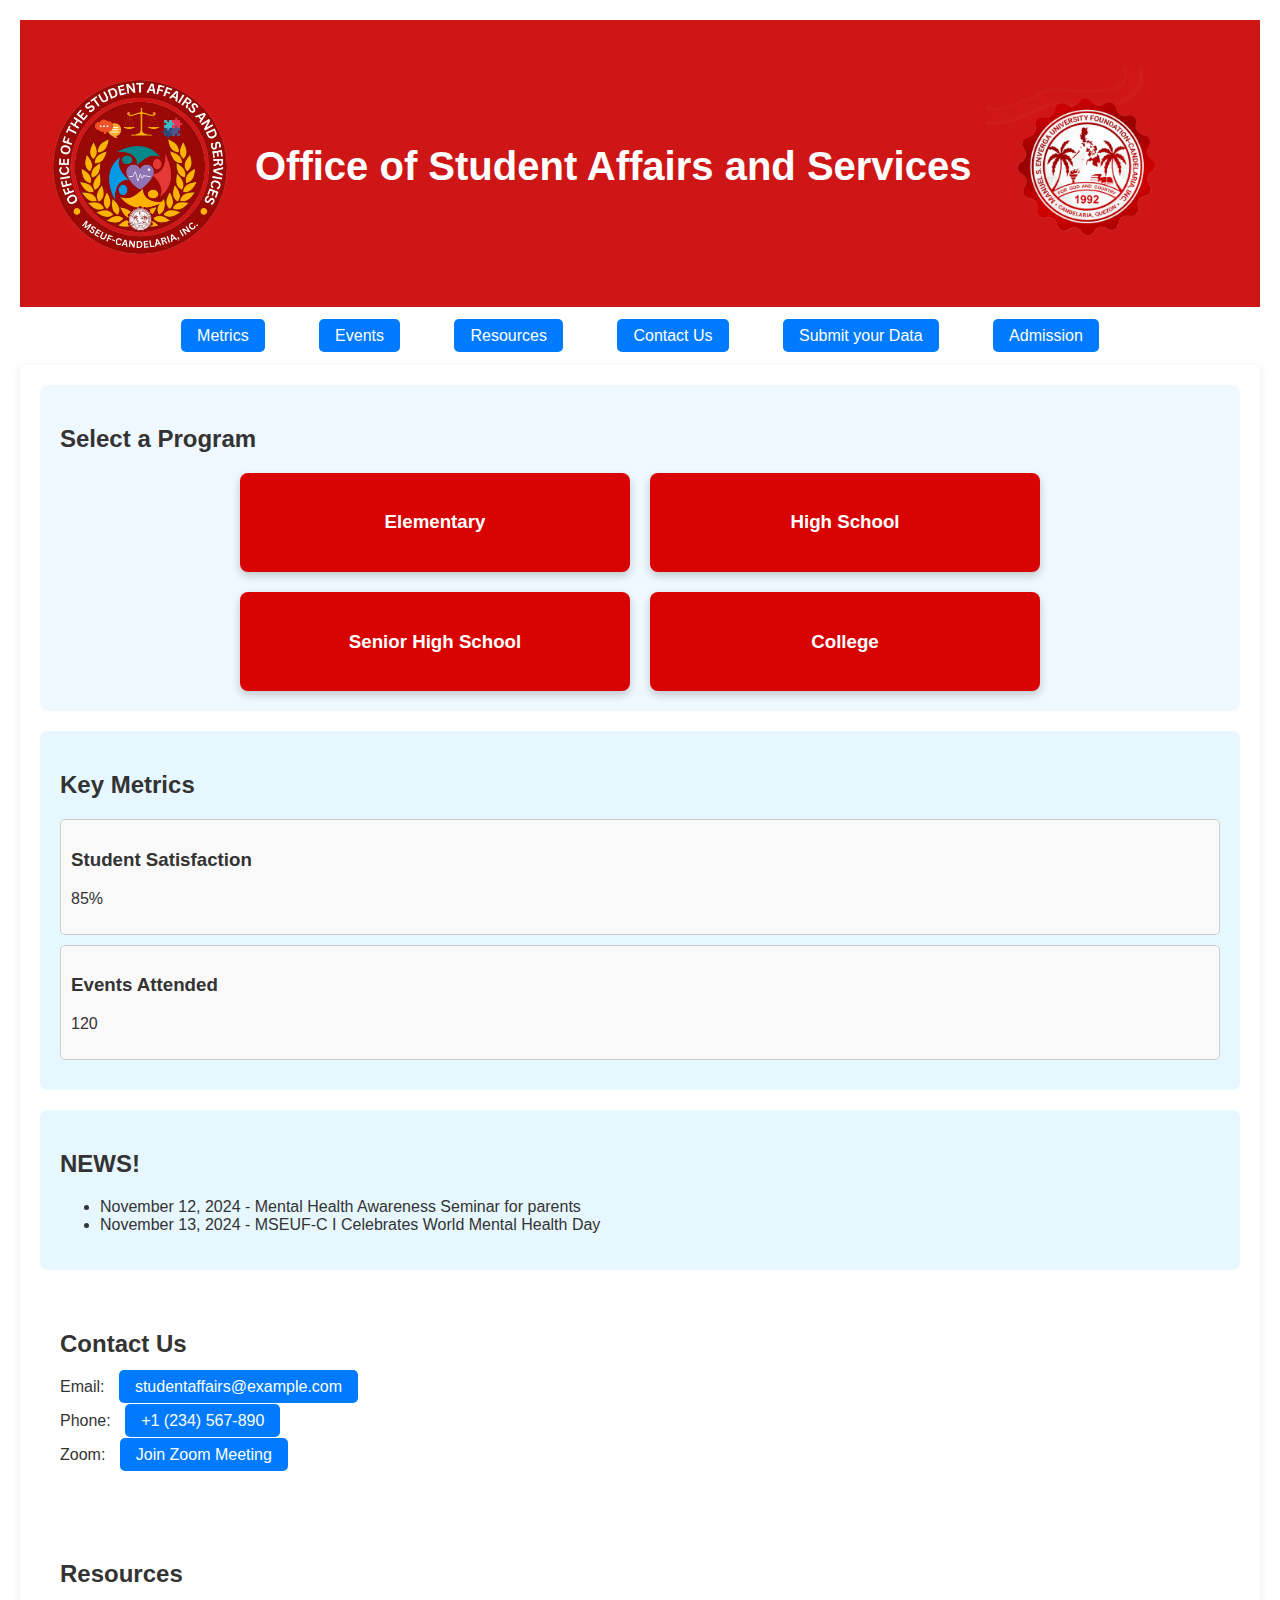
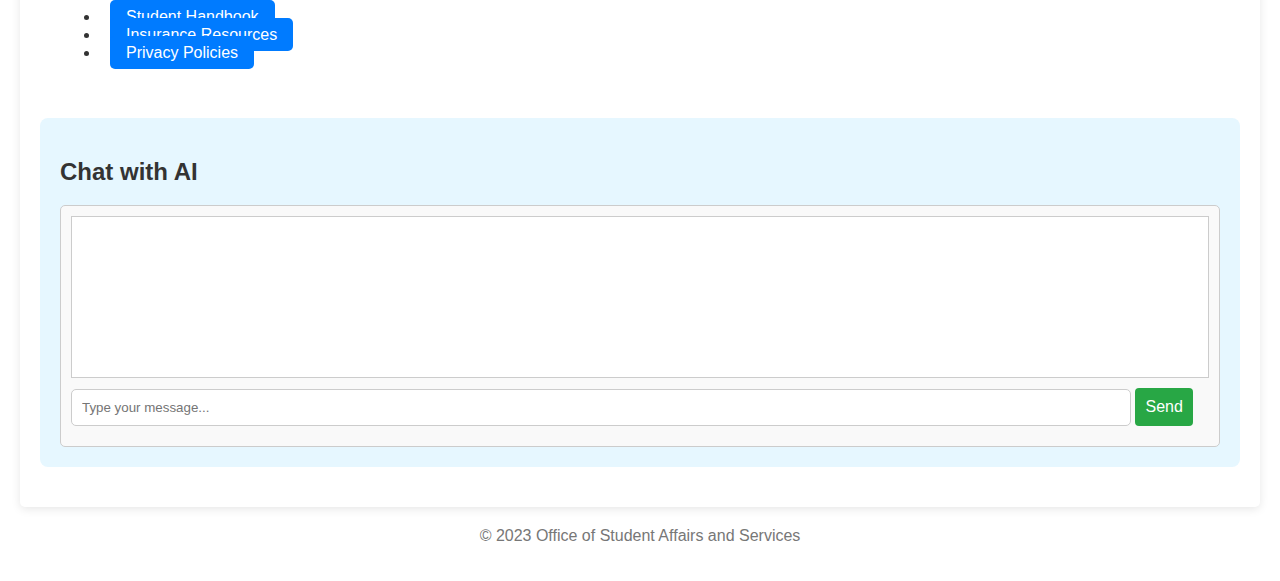
<file: index.html>
<!DOCTYPE html>
<html lang="en">
<head>
    <meta charset="UTF-8">
    <meta name="viewport" content="width=device-width, initial-scale=1.0">
    <title>Student Affairs Dashboard</title>
    <link rel="stylesheet" href="styles.css">
    <style>
        body {
            background: white; /* Sets the background color of the body to white */
            color: #333; /* Sets the text color to a dark gray for better readability */
            font-family: Arial, sans-serif; /* Sets the font family for the text */
            margin: 0; /* Removes default margin around the body */
            padding: 20px; /* Adds padding around the body */
        }
        .container {
            max-width: 800px; /* Sets a maximum width for the container */
            margin: auto; /* Centers the container on the page */
            text-align: center; /* Centers the text inside the container */
        }
        h1 {
            font-size: 2.5em; /* Sets the font size for the title */
            margin-bottom: 20px; /* Adds space below the title */
            display: flex; /* Uses flexbox for layout */
            align-items: center; /* Vertically centers items */
        }
        img.logo {
            width: 50px; /* Sets the width of the logo image */
            height: auto; /* Maintains aspect ratio */
            margin-right: 15px; /* Adds space between the logo and the title */
        }
        .links {
            display: flex; /* Uses flexbox for layout */
            justify-content: center; /* Centers the links horizontally */
            margin-top: 20px; /* Adds space above the links */
        }
        a {
            background: #007BFF; /* Sets the background color of links */
            color: white; /* Sets the text color of links to white */
            padding: 0.5em 1em; /* Adds padding around the link text */
            text-decoration: none; /* Removes underline from links */
            border-radius: 5px; /* Rounds the corners of the link */
            margin: 0 10px; /* Adds space between the links */
            transition: background 0.3s ease; /* Adds a transition effect for background color on hover */
        }
        a:hover {
            background: #0056b3; /* Changes the background color of the link when hovered */
        }

        /* New CSS for rounded images and float */
        .rounded {
            border-radius: 10px; /* Rounded corners */
        }

        .float-start {
            float: left; /* Float to the left */
            margin-right: 15px; /* Space on the right */
        }

        .float-end {
            float: right; /* Float to the right */
            margin-left: 15px; /* Space on the left */
        }

        .clearfix::after {
            content: "";
            clear: both;
            display: table;
        }
    </style>
</head>
<body>
    <header class="clearfix">
        <h1>
            <img src="311681556_522634209871418_1802501451124702131_n.png" class="rounded float-start" alt="Left Logo" style="width: 200px; height: 200px;">
            Office of Student Affairs and Services
            <img src="461869133_855526913376857_1666066717944609366_n.png" class="rounded float-end" alt="Right Logo" style="width: 200px; height: 200px;">
        </h1>
    </header>

    <nav>
        <ul>
            <li><a href="#metrics">Metrics</a></li>
            <li><a href="#events">Events</a></li>
            <li><a href="#resources">Resources</a></li>
            <li><a href="#contact">Contact Us</a></li>
            <li><a href="https://https://forms.gle/CGGdYiKoXMmTXtot9" target="_blank" class="form-link">Submit your Data</a></li>
            <li><a href="https://docs.google.com/forms/d/e/1FAIpQLScoiMclv6tcr256Rp0xaD30j3KYG7abYqsNt0oMXS5-pBbxjQ/viewform?usp=sf_link" target="_blank" class="form-link">Admission</a></li>
        </ul>
    </nav>

    <main>
        <section id="programs" class="program-section">
            <h2>Select a Program</h2>
            <div class="program-grid">
                <div class="program-tile" onclick="window.location.href='elementary.html'">
                    <h3>Elementary</h3>
                </div>
                <div class="program-tile" onclick="window.location.href='highschool.html'">
                    <h3 >High School</h3>
                </div>
                <div class="program-tile" onclick="window.location.href='seniorHighschool.html'">
                    <h3>Senior High School</h3>
                </div>
                <div class="program-tile" onclick="window.location.href='college.html'">
                    <h3>College</h3>
                </div>
            </div>
        </section>

        <section id="metrics" class="info-section">
            <h2>Key Metrics</h2>
            <div class="metric">
                <h3>Student Satisfaction</h3>
                <p>85%</p>
            </div>
            <div class="metric">
                <h3>Events Attended</h3>
                <p>120</p>
            </div>
        </section>

        <section id="events" class="info-section">
            <h2>NEWS!</h2>
            <ul>
                <li>November 12, 2024 - Mental Health Awareness Seminar for parents</li>
                <li>November 13, 2024 - MSEUF-C I Celebrates World Mental Health Day</li>
            </ul>
        </section>

        <section id="contact" class="info-section" style="background: none;">
            <h2>Contact Us</h2>
            <p>Email: <a href="mailto:studentaffairs@example.com">studentaffairs@example.com</a></p>
            <p>Phone: <a href="tel:+123456789">+1 (234) 567-890</a></p>
            <p>Zoom: <a href="#">Join Zoom Meeting</a></p>
        </section>

        <section id="resources" class="info-section" style="background: none;">
            <h2>Resources</h2>
            <ul>
                <li><a href="#">Student Handbook</a></li>
                <li><a href="#">Insurance Resources</a></li>
                <li><a href="#">Privacy Policies</a></li>
            </ul>
        </section>

        <section id="chatAI" class="info-section">
            <h2>Chat with AI</h2>
            <div id="chatWindow">
                <div id="messages"></div>
                <input type="text" id="userInput" placeholder ="Type your message..." />
                <button onclick="sendMessage()">Send</button>
            </div>
        </section>
    </main>

    <footer>
        <p>&copy; 2023 Office of Student Affairs and Services</p>
    </footer>

    <script src="script.js"></script>
</body>
</html>
</file>
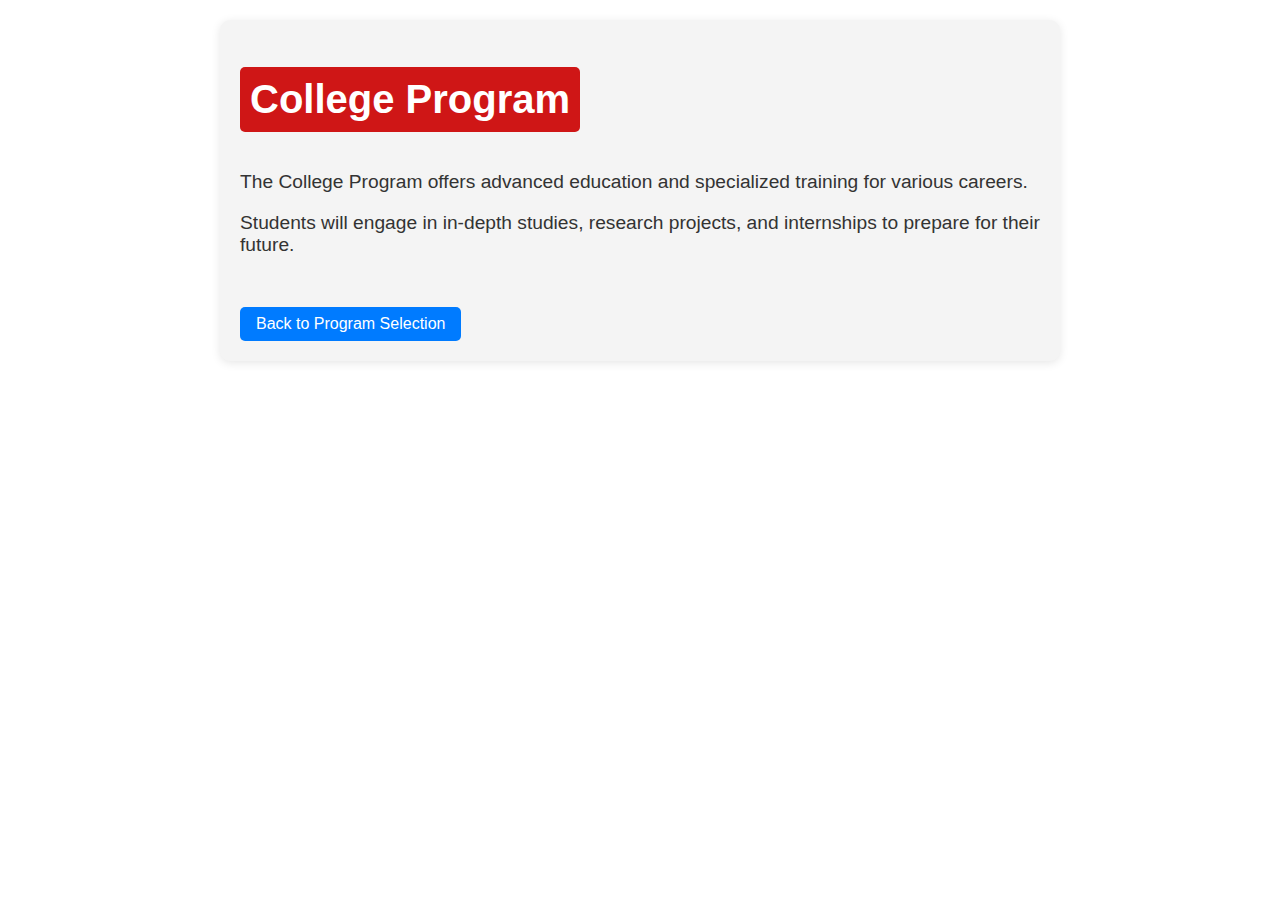
<file: college.html>
<!DOCTYPE html>
<html lang="en">
<head>
    <meta charset="UTF-8">
    <meta name="viewport" content="width=device-width, initial-scale=1.0">
    <title>College Program</title>
    <style>
        body {
            background: white; /* Sets the background color of the body to white */
            color: #333; /* Sets the text color to a dark gray for better readability */
            font-family: Arial, sans-serif; /* Sets the font family for the text */
            margin: 0; /* Removes default margin around the body */
            padding: 20px; /* Adds padding around the body */
        }
        .container {
            background: #f4f4f4; /* Light gray background for the container */
            border-radius: 10px; /* Rounds the corners of the container */
            padding: 20px; /* Adds padding inside the container */
            max-width: 800px; /* Sets a maximum width for the container */
            margin: auto; /* Centers the container on the page */
            box-shadow: 0 2px 10px rgba(0, 0, 0, 0.1); /* Adds a slight shadow for depth */
        }
        h1 {
            background-color: #cf1616; /* Background color for the title */
            display: inline-block; /* Makes the background fit the text size */
            padding: 10px; /* Adds padding around the title text */
            border-radius: 5px; /* Rounds the corners of the title background */
            color: white; /* Sets the title text color to white */
            font-size: 2.5em; /* Sets the font size for the title */
            margin-bottom: 20px; /* Adds space below the title */
        }
        p {
            font-size: 1.2em; /* Sets the font size for paragraph text */
            margin-bottom: 1em; /* Adds space below each paragraph */
        }
        a {
            background: #007BFF; /* Sets the background color of links */
            color: white; /* Sets the text color of links to white */
            padding: 0.5em 1em; /* Adds padding around the link text */
            text-decoration: none; /* Removes underline from links */
            border-radius: 5px; /* Rounds the corners of the link */
            margin-top: 2em; /* Adds space above the link */
            display: inline-block; /* Makes the link behave like a block element */
            transition: background 0.3s ease; /* Adds a transition effect for background color on hover */
        }
        a:hover {
            background: #0056 b3; /* Changes the background color of the link when hovered */
        }
    </style>
</head>
<body>
    <div class="container">
        <h1>College Program</h1>
        <p>The College Program offers advanced education and specialized training for various careers.</p>
        <p>Students will engage in in-depth studies, research projects, and internships to prepare for their future.</p>
        <a href="index.html">Back to Program Selection</a>
    </div>
</body>
</html>
</file>
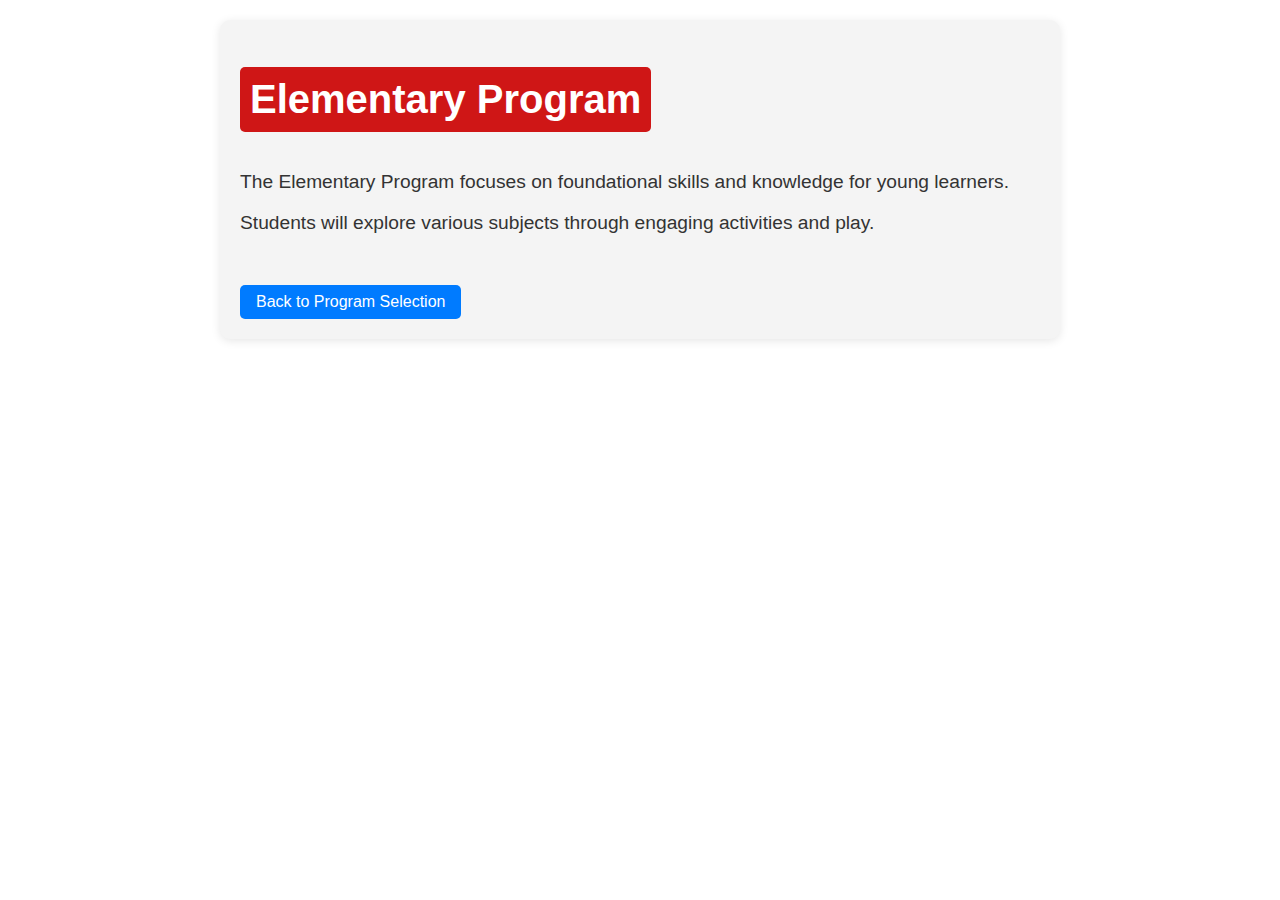
<file: elementary.html>
<!DOCTYPE html>
<html lang="en">
<head>
    <meta charset="UTF-8">
    <meta name="viewport" content="width=device-width, initial-scale=1.0">
    <title>Elementary Program</title>
    <style>
        body {
            background: white; /* Sets the background color of the body to white */
            color: #333; /* Sets the text color to a dark gray for better readability */
            font-family: Arial, sans-serif; /* Sets the font family for the text */
            margin: 0; /* Removes default margin around the body */
            padding: 20px; /* Adds padding around the body */
        }
        .container {
            background: #f4f4f4; /* Light gray background for the container */
            border-radius: 10px; /* Rounds the corners of the container */
            padding: 20px; /* Adds padding inside the container */
            max-width: 800px; /* Sets a maximum width for the container */
            margin: auto; /* Centers the container on the page */
            box-shadow: 0 2px 10px rgba(0, 0, 0, 0.1); /* Adds a slight shadow for depth */
        }
        h1 {
            background-color: #cf1616; /* Background color for the title */
            display: inline-block; /* Makes the background fit the text size */
            padding: 10px; /* Adds padding around the title text */
            border-radius: 5px; /* Rounds the corners of the title background */
            color: white; /* Sets the title text color to white */
            font-size: 2.5em; /* Sets the font size for the title */
            margin-bottom: 20px; /* Adds space below the title */
        }
        p {
            font-size: 1.2em; /* Sets the font size for paragraph text */
            margin-bottom: 1em; /* Adds space below each paragraph */
        }
        a {
            background: #007BFF; /* Sets the background color of links */
            color: white; /* Sets the text color of links to white */
            padding: 0.5em 1em; /* Adds padding around the link text */
            text-decoration: none; /* Removes underline from links */
            border-radius: 5px; /* Rounds the corners of the link */
            margin-top: 2em; /* Adds space above the link */
            display: inline-block; /* Makes the link behave like a block element */
            transition: background 0.3s ease; /* Adds a transition effect for background color on hover */
        }
        a:hover {
            background: #0056b3; /* Changes the background color of the link when hovered */
        }
    </style>
</head>
<body>
    <div class="container">
        <h1>Elementary Program</h1>
        <p>The Elementary Program focuses on foundational skills and knowledge for young learners.</p>
        <p>Students will explore various subjects through engaging activities and play.</p>
        <a href="index.html">Back to Program Selection</a>
    </div>
</body>
</html>
</file>
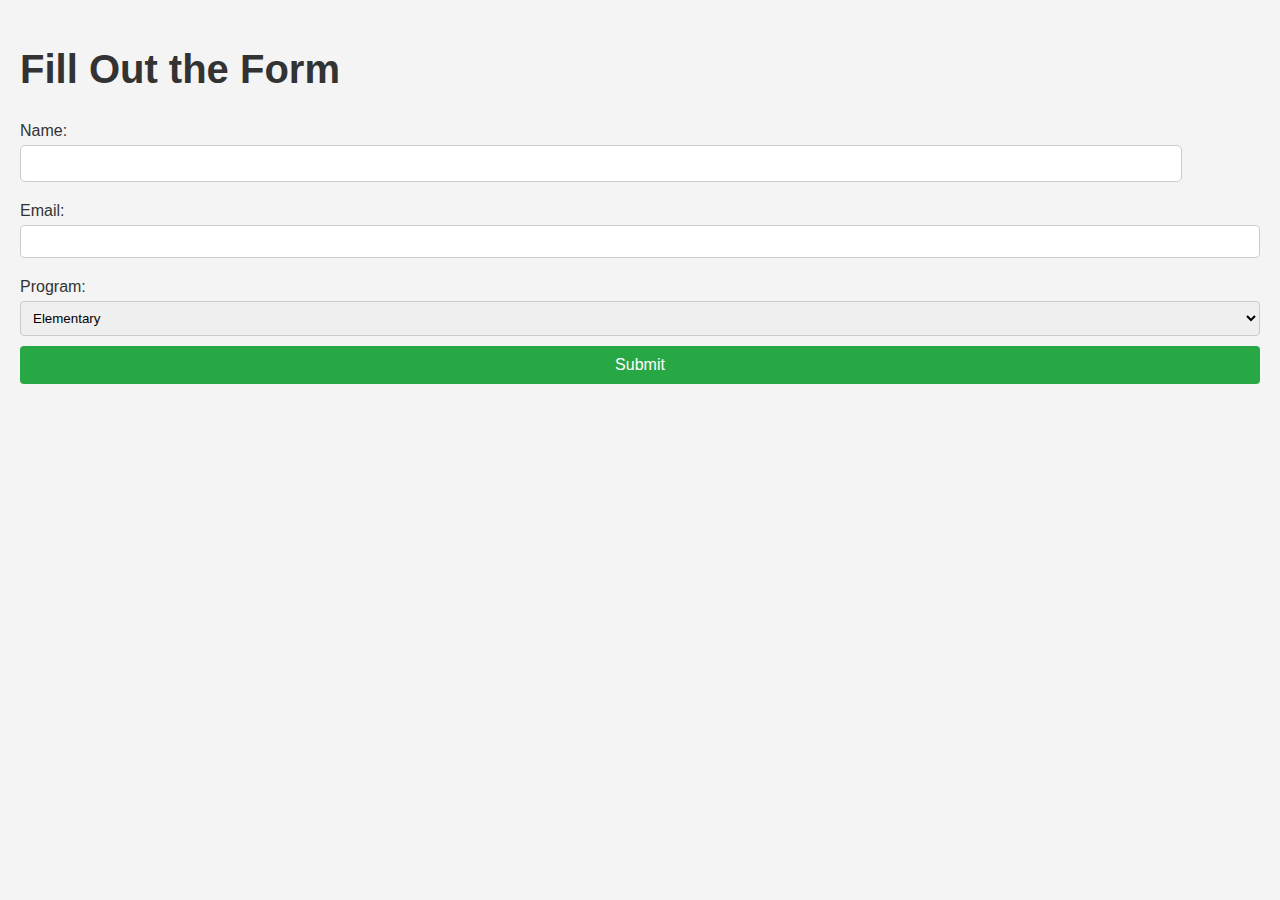
<file: form.html>
<!DOCTYPE html>
<html lang="en">
<head>
    <meta charset="UTF-8">
    <meta name="viewport" content="width=device-width, initial-scale=1.0">
    <title>Fill a Form</title>
    <link rel="stylesheet" href="styles.css"> <!-- Link to your CSS file -->
</head>
<body>
    <h1>Fill Out the Form</h1>
    <form id="dataForm">
        <label for="name">Name:</label>
        <input type="text" id="name" required>
        
        <label for="email">Email:</label>
        <input type="email" id="email" required>
        
        <label for="program">Program:</label>
        <select id="program" required>
            <option value="elementary">Elementary</option>
            <option value="highschool">High School</option>
            <option value="seniorHighschool">Senior High School</option>
            <option value="college">College</option>
        </select>
        
        <button type="submit">Submit</button>
    </form>

    <script>
        document.getElementById('dataForm').addEventListener('submit', function(event) {
            event.preventDefault(); // Prevent form submission

            // Collect data
            const name = document.getElementById('name').value;
            const email = document.getElementById('email').value;
            const program = document.getElementById('program').value;

            // Store data (could be sent to a server or stored locally)
            localStorage.setItem('formData', JSON.stringify({ name, email, program }));

            alert("Form submitted successfully!");
            // Optionally redirect or clear the form
            // window.location.href = 'thank-you.html'; // Redirect to a thank you page
        });
    </script>
</body>
</html>
</file>
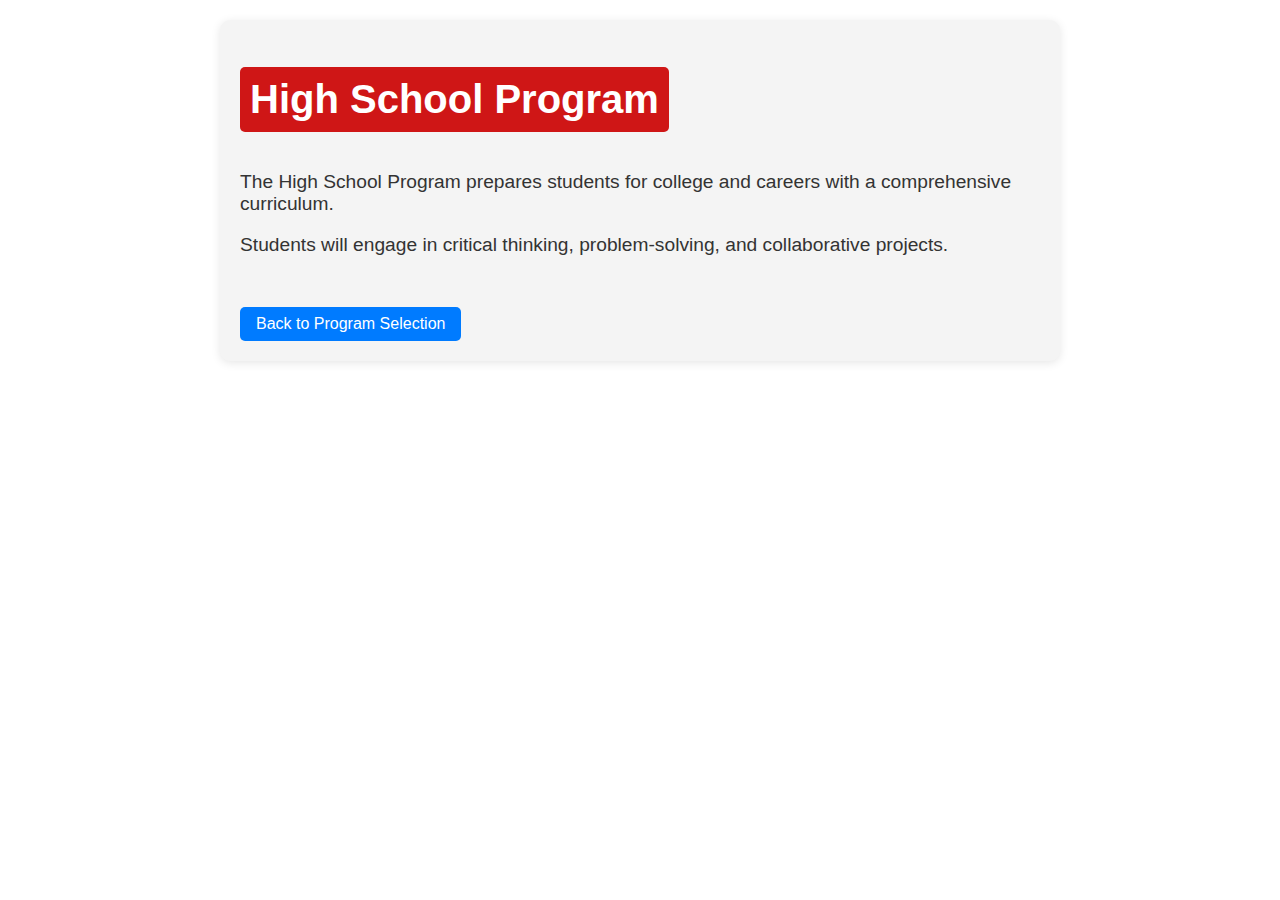
<file: highschool.html>
<!DOCTYPE html>
<html lang="en">
<head>
    <meta charset="UTF-8">
    <meta name="viewport" content="width=device-width, initial-scale=1.0">
    <title>High School Program</title>
    <style>
        body {
            background: white; /* Sets the background color of the body to white */
            color: #333; /* Sets the text color to a dark gray for better readability */
            font-family: Arial, sans-serif; /* Sets the font family for the text */
            margin: 0; /* Removes default margin around the body */
            padding: 20px; /* Adds padding around the body */
        }
        .container {
            background: #f4f4f4; /* Light gray background for the container */
            border-radius: 10px; /* Rounds the corners of the container */
            padding: 20px; /* Adds padding inside the container */
            max-width: 800px; /* Sets a maximum width for the container */
            margin: auto; /* Centers the container on the page */
            box-shadow: 0 2px 10px rgba(0, 0, 0, 0.1); /* Adds a slight shadow for depth */
        }
        h1 {
            background-color: #cf1616; /* Background color for the title */
            display: inline-block; /* Makes the background fit the text size */
            padding: 10px; /* Adds padding around the title text */
            border-radius: 5px; /* Rounds the corners of the title background */
            color: white; /* Sets the title text color to white */
            font-size: 2.5em; /* Sets the font size for the title */
            margin-bottom: 20px; /* Adds space below the title */
        }
        p {
            font-size: 1.2em; /* Sets the font size for paragraph text */
            margin-bottom: 1em; /* Adds space below each paragraph */
        }
        a {
            background: #007BFF; /* Sets the background color of links */
            color: white; /* Sets the text color of links to white */
            padding: 0.5em 1em; /* Adds padding around the link text */
            text-decoration: none; /* Removes underline from links */
            border-radius: 5px; /* Rounds the corners of the link */
            margin-top: 2em; /* Adds space above the link */
            display: inline-block; /* Makes the link behave like a block element */
            transition: background 0.3s ease; /* Adds a transition effect for background color on hover */
        }
        a:hover {
            background: #0056b3; /* Changes the background color of the link when hovered */
        }
    </style>
</head>
<body>
    <div class="container">
        <h1>High School Program</h1>
        <p>The High School Program prepares students for college and careers with a comprehensive curriculum.</p>
        <p>Students will engage in critical thinking, problem-solving, and collaborative projects.</p>
        <a href="index.html">Back to Program Selection</a>
    </div>
</body>
</html>
</file>
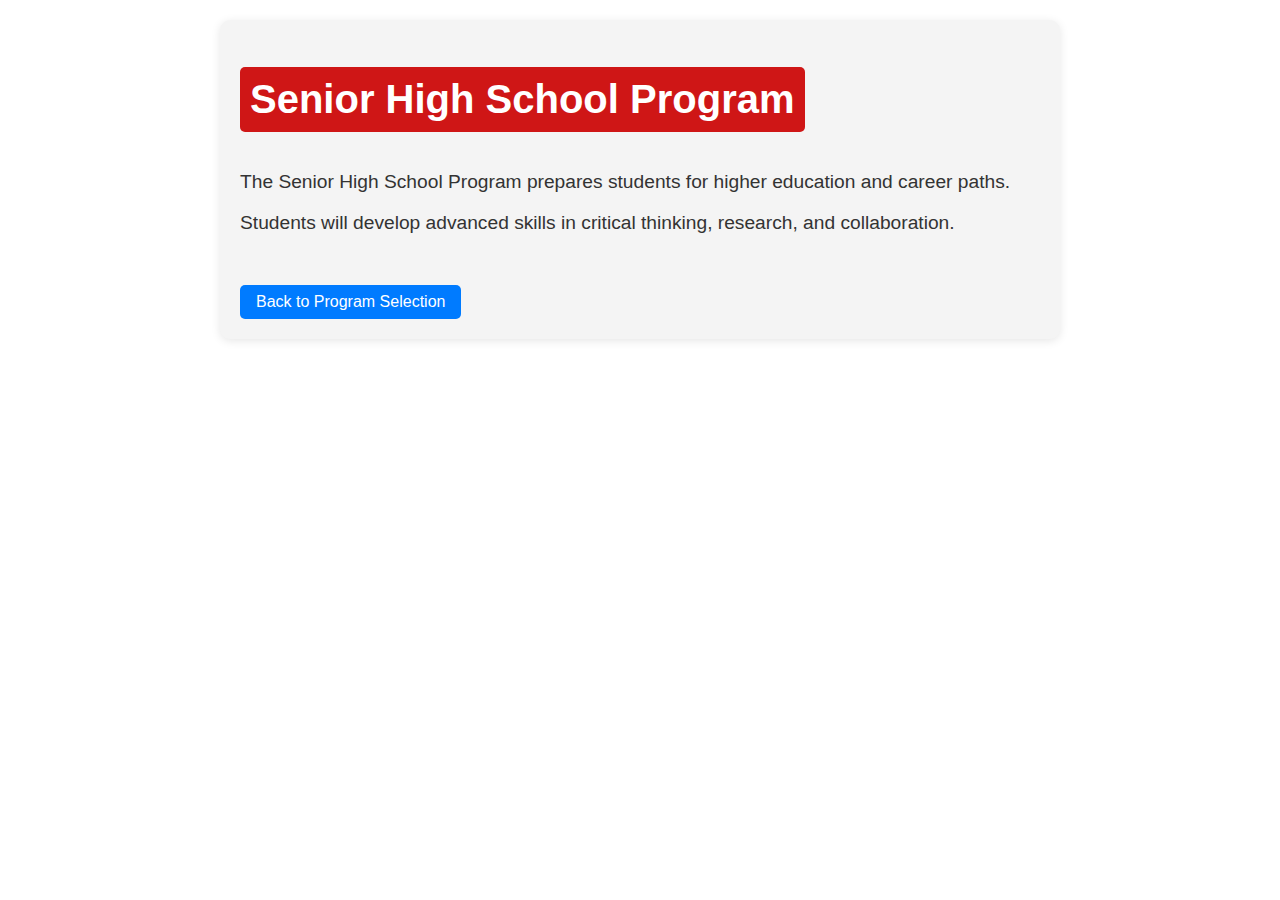
<file: seniorHighschool.html>
<!DOCTYPE html>
<html lang="en">
<head>
    <meta charset="UTF-8">
    <meta name="viewport" content="width=device-width, initial-scale=1.0">
    <title>Senior High School Program</title>
    <style>
        body {
            background: white; /* Sets the background color of the body to white */
            color: #333; /* Sets the text color to a dark gray for better readability */
            font-family: Arial, sans-serif; /* Sets the font family for the text */
            margin: 0; /* Removes default margin around the body */
            padding: 20px; /* Adds padding around the body */
        }
        .container {
            background: #f4f4f4; /* Light gray background for the container */
            border-radius: 10px; /* Rounds the corners of the container */
            padding: 20px; /* Adds padding inside the container */
            max-width: 800px; /* Sets a maximum width for the container */
            margin: auto; /* Centers the container on the page */
            box-shadow: 0 2px 10px rgba(0, 0, 0, 0.1); /* Adds a slight shadow for depth */
        }
        h1 {
            background-color: #cf1616; /* Background color for the title */
            display: inline-block; /* Makes the background fit the text size */
            padding: 10px; /* Adds padding around the title text */
            border-radius: 5px; /* Rounds the corners of the title background */
            color: white; /* Sets the title text color to white */
            font-size: 2.5em; /* Sets the font size for the title */
            margin-bottom: 20px; /* Adds space below the title */
        }
        p {
            font-size: 1.2em; /* Sets the font size for paragraph text */
            margin-bottom: 1em; /* Adds space below each paragraph */
        }
        a {
            background: #007BFF; /* Sets the background color of links */
            color: white; /* Sets the text color of links to white */
            padding: 0.5em 1em; /* Adds padding around the link text */
            text-decoration: none; /* Removes underline from links */
            border-radius: 5px; /* Rounds the corners of the link */
            margin-top: 2em; /* Adds space above the link */
            display: inline-block; /* Makes the link behave like a block element */
            transition: background 0.3s ease; /* Adds a transition effect for background color on hover */
        }
        a:hover {
            background: #0056b3; /* Changes the background color of the link when hovered */
        }
    </style>
</head>
<body>
    <div class="container">
        <h1>Senior High School Program</h1>
        <p>The Senior High School Program prepares students for higher education and career paths.</p>
        <p>Students will develop advanced skills in critical thinking, research, and collaboration.</p>
        <a href="index.html">Back to Program Selection</a>
    </div>
</body>
</html>
</file>
<file: styles.css>
/* General Body Styles */
body {
    font-family: Arial, sans-serif; /* Sets the font family for the text */
    background-color: #f4f4f4; /* Sets the background color of the body */
    margin: 0; /* Removes default margin around the body */
    padding: 20px; /* Adds padding around the body */
    color: #333; /* Sets the text color to a dark gray for better readability */
}

/* Header Styles */
header {
    background-color: #cf1616; /* Sets the background color of the header */
    color: white; /* Sets the text color in the header */
    padding: 20px; /* Adds padding around the header */
    text-align: center; /* Centers the text in the header */
}

.img-logo {
    width: 200px; /* Set width to 200px */
    height: 200px; /* Set height to 200px */
}

/* Container Styles */
.container {
    max-width: 800px; /* Sets a maximum width for the container */
    margin: auto; /* Centers the container on the page */
    text-align: center; /* Centers the text inside the container */
}

/* Title Styles */
h1 {
    font-size: 2.5em; /* Sets the font size for the title */
    margin-bottom: 20px; /* Adds space below the title */
    display: flex; /* Uses flexbox for layout */
    align-items: center; /* Vertically centers items */
}

/* Logo Styles */
img.logo {
    width: 50px; /* Sets the width of the logo image */
    height: auto; /* Maintains aspect ratio */
    margin-right: 15px; /* Adds space between the logo and the title */
}

/* Navigation Styles */
nav {
    margin: 20px 0; /* Adds margin above and below the navigation */
    text-align: center; /* Centers the navigation text */
}

nav ul {
    list-style-type: none; /* Removes default list styling */
    padding: 0; /* Removes padding */
}

nav ul li {
    display: inline; /* Displays list items inline */
    margin: 0 15px; /* Adds space between the list items */
}

nav ul li a {
    text-decoration: none; /* Removes underline from links */
    color: #ffffff; /* Sets the text color of links to white */
}

nav ul li a:hover {
    text-decoration: underline; /* Underline on hover */
}

/* Main Content Styles */
main {
    background-color: white; /* Sets background color for main content */
    padding: 20px; /* Adds padding */
    border-radius: 5px; /* Rounds corners */
    box-shadow: 0 2px 10px rgba(0, 0, 0, 0.1); /* Adds shadow for depth */
}

/* Section Styles */
section {
    margin-bottom: 20px; /* Adds space below sections */
}

h2 {
    color: #333; /* Sets color for section headings */
}

/* Program Section Styles */
.program-section {
    background-color: #f0f8ff; /* Light blue background */
    padding: 20px; /* Adds padding */
    margin-bottom: 20px; /* Space below the section */
    border-radius: 8px; /* Rounded corners */
}

/* Info Section Styles */
.info-section {
    background-color: #e6f7ff; /* Light cyan background */
    padding: 20px; /* Adds padding */
    margin-bottom: 20px; /* Space below the section */
    border-radius: 8px; /* Rounded corners */
}

/* Program Grid Styles */
.program-grid {
    display: grid; /* Use CSS Grid */
    grid-template-columns: repeat(2, 1fr); /* Two columns */
    gap: 20px; /* Space between tiles */
    max-width: 800px; /* Optional: Set a max width for the grid */
    margin: 0 auto; /* Center the grid */
}

/* Program Tile Styles */
.program-tile {
    background-color: #d80303; /* Tile background color */
    color: white; /* Text color */
    padding: 20px; /* Padding inside the tile */
    border-radius: 8px; /* Rounded corners */
    text-align: center; /* Center text */
    cursor: pointer; /* Pointer cursor on hover */
    transition: background-color 0.3s; /* Smooth background color transition */
    box-shadow: 0 4px 8px rgba(0, 0, 0, 0.2); /* Optional: Add shadow for depth */
}

.program-tile:hover {
    background-color: #700606; /* Darker background on hover */
}

/* Metric Styles */
.metric {
    margin: 10px 0; /* Adds margin above and below */
    padding: 10px; /* Adds padding */
    border: 1px solid #ccc; /* Border styling */
    border-radius: 5px; /* Rounded corners */
    background-color: #f9f9f9; /* Light background color */
}

/* Chat Window Styles */
#chatWindow {
    border: 1px solid #ccc; /* Border styling */
    border-radius: 5px; /* Rounded corners */
    padding: 10px; /* Padding inside the chat window */
    background-color: #f9f9f9; /* Light background color */
}

#messages {
    height: 150px; /* Fixed height for messages area */
    overflow-y: auto; /* Scrollable if content exceeds height */
    border: 1px solid #ccc; /* Border styling */
    margin-bottom: 10px; /* Space below messages area */
    padding: 5px; /* Padding inside messages area */
    background-color: white; /* White background for messages */
}

/* Input Styles */
input[type="text"] {
    width: calc(100% - 100px); /* Full width minus button width */
    padding: 10px; /* Padding inside input */
    border: 1px solid #ccc; /* Border styling */
    border-radius: 5px; /* Rounded corners */
}

/* Button Styles */
button {
    padding: 10px 15px; /* Padding inside button */
    font-size: 16px; /* Font size */
    background-color: #007BFF; /* Primary button color */
    color: white; /* Text color */
    border: none; /* No border */
    border-radius: 5px; /* Rounded corners */
    cursor: pointer; /* Pointer cursor on hover */
}

button:hover {
    background-color: #0056b3; /* Darker background on hover */
}

/* Footer Styles */
footer {
    text-align: center; /* Center text in footer */
    margin-top: 20px; /* Space above footer */
    color: #777; /* Gray text color */
}

/* Message Styles */
.message {
    margin: 5px 0; /* Space above and below messages */
    padding: 10px; /* Padding inside message */
    border-radius: 5px; /* Rounded corners */
}

.user {
    background-color: #d1e7dd; /* Light green background for user messages */
    text-align: left; /* Align text to the left */
}

.ai {
    background-color: #f8d7da; /* Light red background for AI messages */
    text-align: left; /* Align text to the left */
}

/* Hidden Class */
.hidden {
    display: none; /* Hides elements */
}

/* Form Styles */
form {
    display: flex; /* Flexbox layout */
    flex-direction: column; /* Column direction */
}

label {
    margin: 10px 0 5px; /* Space above and below labels */
}

input, select {
    padding: 8px; /* Padding inside inputs and selects */
    margin-bottom: 10px; /* Space below inputs and selects */
    border: 1px solid #ccc; /* Border styling */
    border-radius: 4px; /* Rounded corners */
}

/* Additional Button Styles */
button {
    padding: 10px; /* Padding inside button */
    background-color: #28a745; /* Green button color */
    color: white; /* Text color */
    border: none; /* No border */
    border-radius: 4px; /* Rounded corners */
    cursor: pointer; /* Pointer cursor on hover */
}

button:hover {
    background-color: #218838; /* Darker green on hover */
}
</file>
